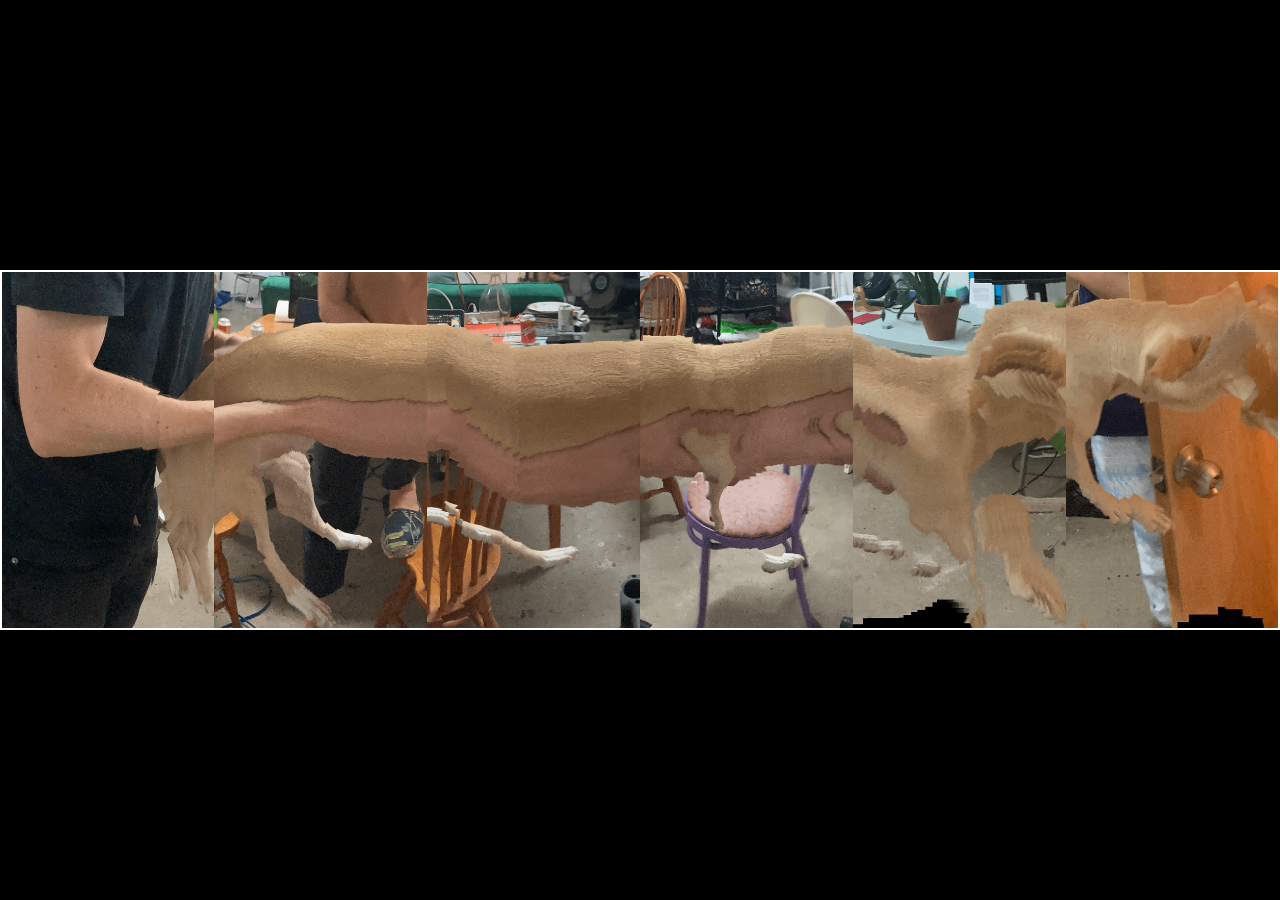
<file: index.html>
<!DOCTYPE html>
<html lang="en">
<head>
    <meta charset="UTF-8">
    <meta http-equiv="X-UA-Compatible" content="IE=edge">
    <meta name="viewport" content="width=device-width, initial-scale=1.0">
    <title>Responsive Pixel</title>
    <link rel="stylesheet" href="style.css">
</head>
<body>
    <section>
  <div class="block one"></div>
  <div class="block two" ></div>
  <div class="block"></div>
  <div class="block"></div>
  <div class="block"></div>
  <div class="block"></div>
    </section>
</body>
</html>
</file>
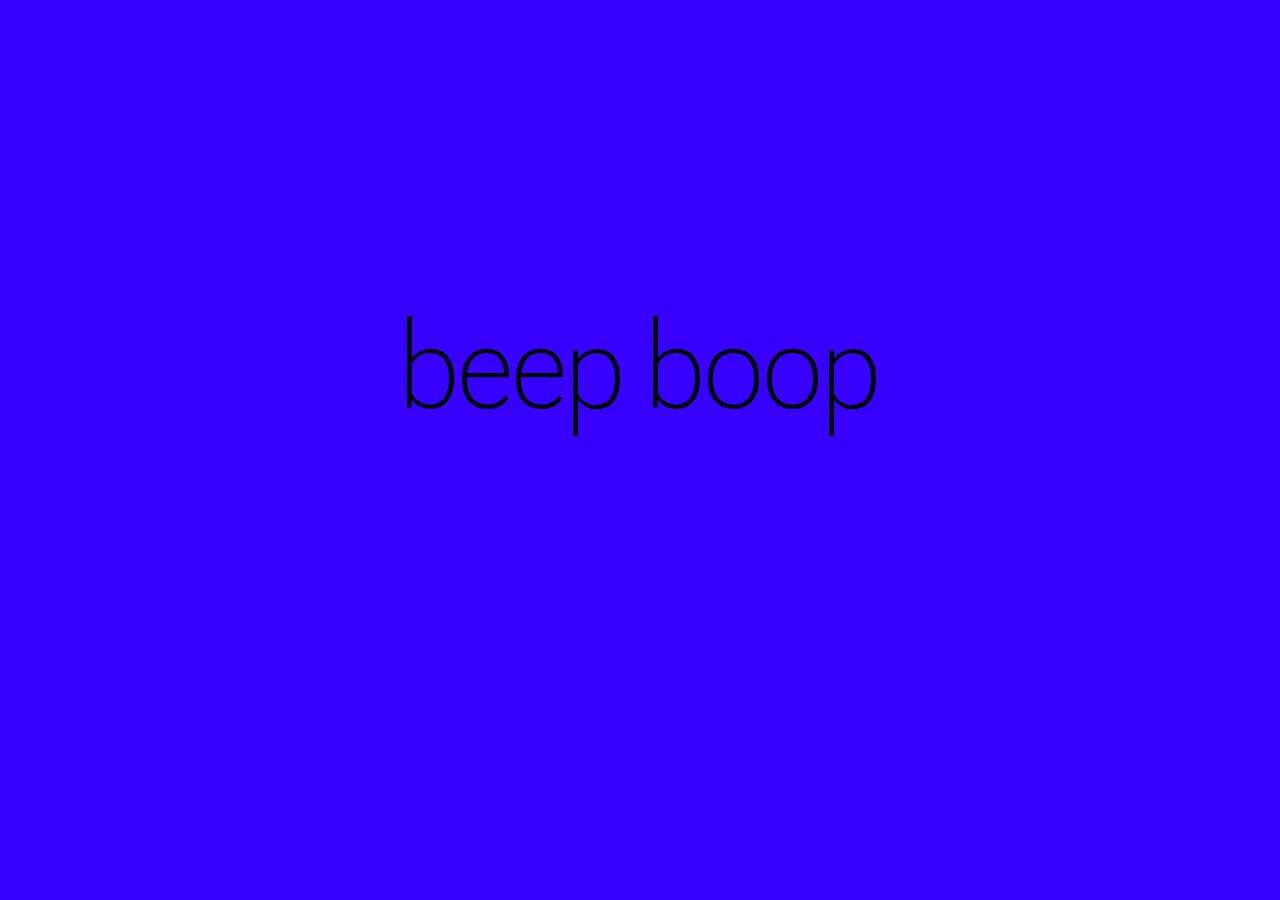
<file: variable.html>
<!DOCTYPE html>
<html lang="en">
<head>
    <meta charset="UTF-8">
    <meta http-equiv="X-UA-Compatible" content="IE=edge">
    <meta name="viewport" content="width=device-width, initial-scale=1.0">
    <link rel="stylesheet" href="variable.css">
    <title>responsive</title>
</head>
<body>
    <section class="hold">
        <p class="type">
            beep boop
        </p>
    </section>
   
</body>
<script>
    function getWindowSize (){
        console.log(window.innerWidth)

    }
    window.addEventListener('resize', getWindowSize)
    
</script>
</html>
</file>
<file: style.css>
*{
    margin: 0;
    padding: 0;
    box-sizing: border-box;
}
body{
    background: black;
}
section{
    display: flex;
    perspective: 800px;
    margin-top: 30vh;
    perspective-origin: 50% 50%;

}
.block{
    display: inline-block;
    border-style: solid;
    border-color: white;
    border-width: 2px 0;
    width: 50vw;
    height: 40vh;

    transition: transform 300ms ease-in;
}

.block:nth-child(1){
    background: url(./assets/pixi-01.png);
    background-size: cover;
    background-repeat: no-repeat ;
    border-left-width: 2px;
}
.block:nth-child(2){
    background: url(./assets/pixi-02.png);
    background-size: cover;
    background-repeat: no-repeat ;
}
.block:nth-child(3){
    background: url(./assets/pixi-03.png);
    background-size: cover;
    background-repeat: no-repeat ;
}
.block:nth-child(4){
    background: url(./assets/pixi-04.png);
    background-size: cover;
    background-repeat: no-repeat ;
}
.block:nth-child(5){
    background: url(./assets/pixi-05.png);
    background-size: cover;
    background-repeat: no-repeat ;
}
.block:nth-child(6){
    background: url(./assets/pixi-06.png);
    background-size: cover;
    background-repeat: no-repeat ;
    border-right-width: 2px;
}

@media screen and (max-width: 800px) {
    .block:nth-child(even){
        transform: rotateY(-45deg);
    }
    .block:nth-child(odd){
        transform: rotateY(45deg);
    } 
    .block:nth-child(6){
        background-position-x: 95%;
    }
    .block:nth-child(5){
        background-position-x:70%;
    }
    .block:nth-child(1){
        background-position-x: 70%;
    }
}
</file>
<file: variable.css>
@font-face {
    font-family: 'robotoFlex';
    src: url(./assets/RobotoFlex.ttf);
}

* {
    margin: 0;
    padding: 0;
    box-sizing: border-box;
}


body{
    background-color: aquamarine;
    transition: background-color 300ms ease-in;
}

.hold{
    display: flex;
    align-items: center;
    justify-content: center;
    margin-top: 25vh;

}
.type{
    font-family:'robotoFlex';
    font-size: 10vw;
    text-align: center;
   padding: 0.5em;
    font-variation-settings: 'wght' 100, 'wdth' 200;
    transition: font-variation-settings 300ms;

}
section{
    display: flex;
    flex-wrap: wrap;
}
.fold{
    display: inline-block;
    border-width: 2px 2px 2px 0px;
    border-color: black;
    border-style:solid;
    width: 8vw;
    height: 100vh;
    transition: width 200ms;
}
@media screen and (max-width: 1700px)  {
    body{
        background: rgb(35, 148, 30)
    }

    .type{
        font-variation-settings: 'wght' 200, 'wdth' 100; 
    }
}
@media screen and (max-width: 1600px)  {
    body{
        background: rgb(55, 0, 255)
        
    }
    .type{
        font-variation-settings: 
        'wght' 300, 
        'wdth' 100; 
    }
}
@media screen and (max-width: 1000px)  {
    body{
        background: rgb(157, 0, 255)
    }
    .type{
        font-variation-settings: 'wght' 400, 'wdth' 60; 
    }
}

@media screen and (max-width: 900px)  {
    body{
        background: rgb(0, 247, 255)
    }
    .type{
        font-variation-settings: 'wght' 500, 'wdth' 50; 
    }
}

@media screen and (max-width: 800px)  {
    body{
        background: greenyellow;
    }
    .type{
        font-variation-settings: 'wght' 600, 'wdth' 40; 
    }
}
@media screen and (max-width: 700px)  {
    body{
        background: yellow;
    }
    .type{
        font-variation-settings: 'wght' 700, 'wdth' 30; 
    }
}
@media screen and (max-width: 600px)  {
    body{
        background: orange;
    }
    .type{
        font-variation-settings: 'wght' 800, 'wdth' 20; 
    }
    .hold{
    margin-top: 35vh;
    }
}
@media screen and (max-width: 500px)  {
    body{
        background: red;
    }
    .type{
        font-variation-settings: 'wght' 900, 'wdth' 10; 
    }

}
@media screen and (max-width: 400px)  {
    body{
        background: pink;
    }
}
@media screen and (max-width: 300px)  {
    body{
        background: rgb(239, 7, 127);
    }

}
</file>
